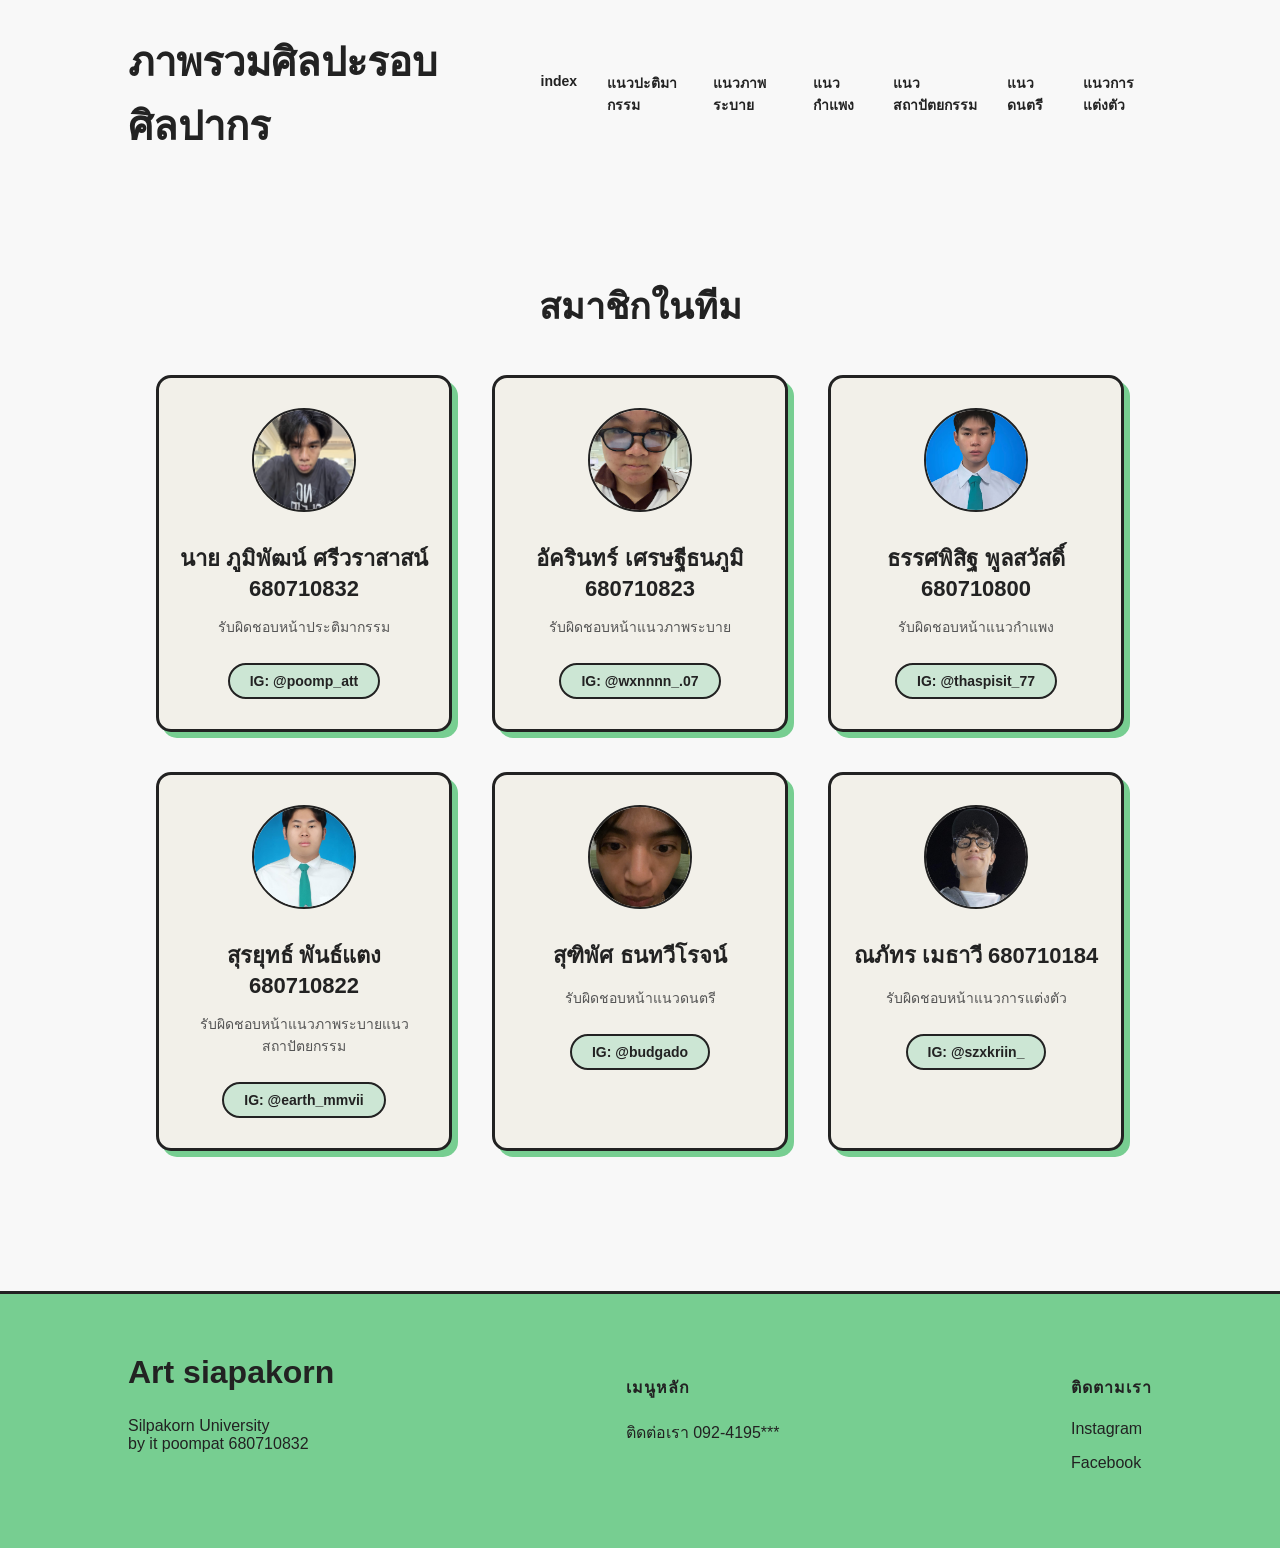
<file: index.html>
<!DOCTYPE html>
<html lang="en">
<head>
    <meta charset="UTF-8">
    <meta name="viewport" content="width=device-width, initial-scale=1.0">
    <link rel="stylesheet" href="team.css">
    <link rel="stylesheet" href="style.css">
    <title>Art silpakorn</title>
</head>
<body>
       <header>
        <div class="logo">ภาพรวมศิลปะรอบศิลปากร</div>
        <nav>
            <ul>
                <li><a href="team.html">index</a></li>
                <li><a href="index.html">แนวปะติมากรรม</a></li>
                <li><a href="win.html">แนวภาพระบาย</a></li>
                <li><a href="new.html">แนวกำแพง</a></li>
                <li><a href="earth.html">แนวสถาปัตยกรรม</a></li>
                <li><a href="Bright.html">แนวดนตรี</a></li>
                <li><a href="Screen.html">แนวการแต่งตัว</a></li>
                
            </ul>
        </nav>
    </header>
    <section class="team-section">
    <h2 class="team-title">สมาชิกในทีม</h2>
    
    <div class="team-container">
        
 

        <div class="team-card">
            <div class="card-icon">
                <img src="img/pleng.png" alt="Member 2">
            </div>
            <h3>นาย ภูมิพัฒน์ ศรีวราสาสน์ 680710832</h3>
            <p>รับผิดชอบหน้าประติมากรรม</p>
            <p></p>
            <a href="https://www.instagram.com/poomp_att?igsh=MTIzejVnd29mZGFzaQ%3D%3D&utm_source=qr" target="_blank" class="ig-btn">IG: @poomp_att</a>
        </div>
               <div class="team-card">
            <div class="card-icon">
                <img src="img/win.png" alt="Member 1">
            </div>
            <h3>อัครินทร์ เศรษฐีธนภูมิ 680710823</h3>
            <p>รับผิดชอบหน้าแนวภาพระบาย</p>

            <p></p>
            <a href="https://www.instagram.com/wxnnnn_.07?igsh=MTZxY2ZqcmhwZm43cg%3D%3D&utm_source=qr" target="_blank" class="ig-btn">IG: @wxnnnn_.07 </a>
        </div>

        <div class="team-card">
            <div class="card-icon">
                <img src="img/new.png" alt="Member 3">
            </div>
            <h3>ธรรศพิสิฐ พูลสวัสดิ์ 680710800</h3>
             <p>รับผิดชอบหน้าแนวกำแพง</p>

            <p></p>
            <a href="https://www.instagram.com/thaspisit_77?igsh=MWx6NGtma3dkbDdsYw==" target="_blank" class="ig-btn">IG: @thaspisit_77</a>
        </div>
        <div class="team-card">
            <div class="card-icon">
                <img src="img/eath.png" alt="Member 3">
            </div>
            <h3>สุรยุทธ์ พันธ์แตง 680710822</h3>
            <p>รับผิดชอบหน้าแนวภาพระบายแนวสถาปัตยกรรม</p>

            <p></p>
            <a href="https://www.instagram.com/earth_mmvii?igsh=a3plOXdwaWxyeTA3" target="_blank" class="ig-btn">IG: @earth_mmvii</a>
        </div>
        <div class="team-card">
            <div class="card-icon">
                <img src="img/Bright1.jpg" alt="Member 3">
            </div>
            <h3>สุฑิพัศ ธนทวีโรจน์</h3>
            <p>รับผิดชอบหน้าแนวดนตรี</p>

            <p></p>
            <a href="https://www.instagram.com/budgado/" target="_blank" class="ig-btn">IG: @budgado</a>
        </div>
        <div class="team-card">
            <div class="card-icon">
                <img src="img/Screempic1.jpg" alt="Member 3">
            </div>
            <h3>ณภัทร เมธาวี 680710184</h3>
            <p>รับผิดชอบหน้าแนวการแต่งตัว</p>

            <p></p>
            <a href="https://www.instagram.com/szxkriin_/" target="_blank" class="ig-btn">IG: @szxkriin_
</a>
        </div>

    </div>
</section>
 <footer class="footer">
        <div class="footer-col">
        <h2>Art siapakorn</h2> <p> Silpakorn University<br> by it poompat 680710832 </p>
    </div>

    <div class="footer-col">
        <h4>เมนูหลัก</h4>

        <p>ติดต่อเรา 092-4195***</p>
    </div>

    <div class="footer-col">
        <h4>ติดตามเรา</h4>
        <p><a href="https://www.instagram.com/poomp_att?igsh=MTIzejVnd29mZGFzaQ%3D%3D&utm_source=qr">Instagram</a></p>
        <p><a href="#https://www.facebook.com/share/1JDZpbori1/?mibextid=wwXIfr">Facebook</a></p>
        
    </div>
    </footer>
    
</body>
</html>
</file>
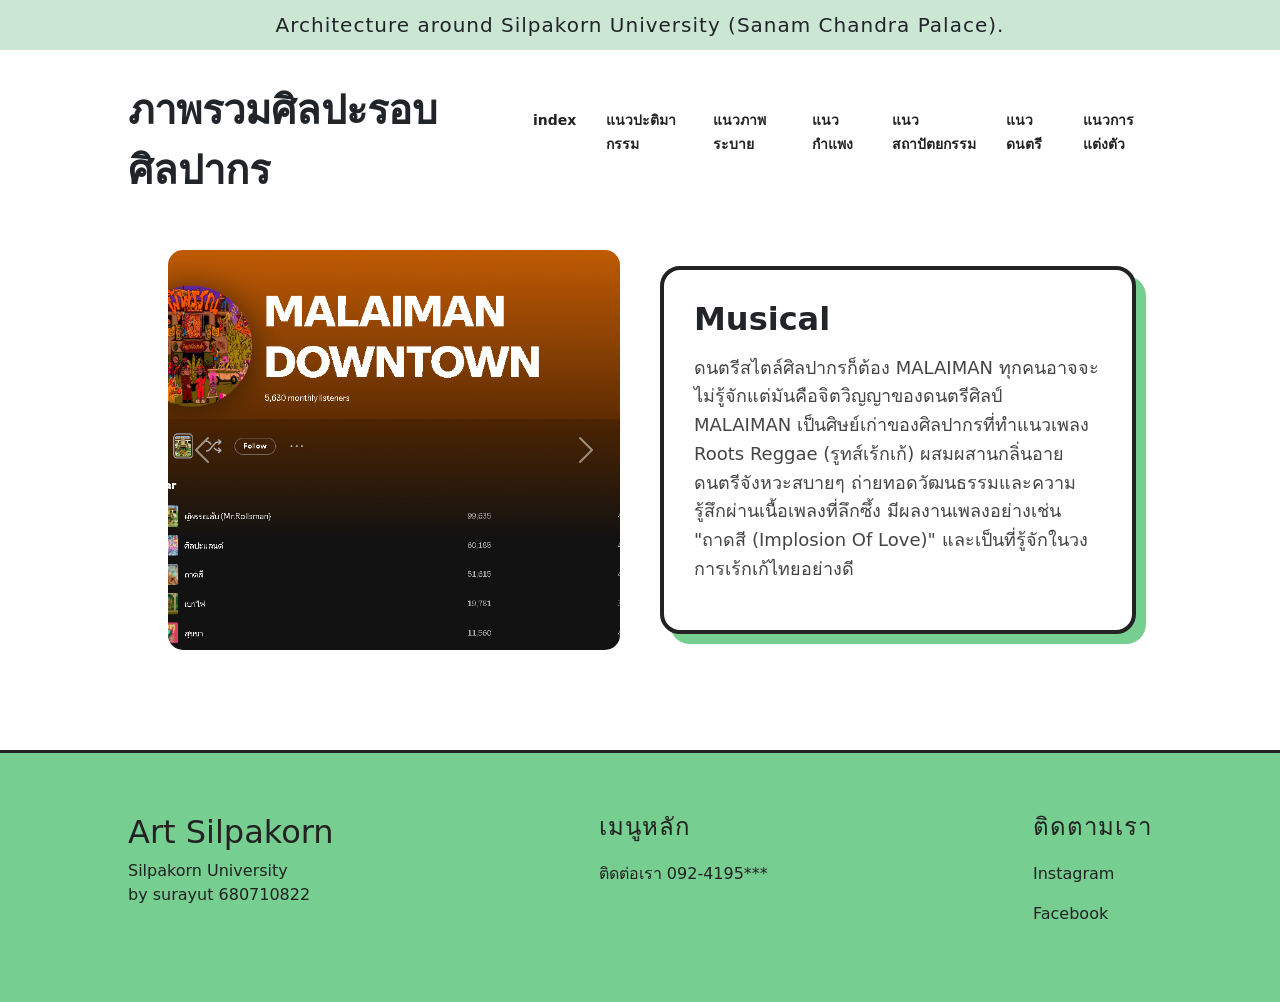
<file: Bright.html>
<!DOCTYPE html>
<html lang="th">
<head>
    <meta charset="UTF-8">
    <meta name="viewport" content="width=device-width, initial-scale=1.0">
    <title>Architecture @ Silpakorn</title>
    <link rel="stylesheet" href="earth.css">
    <link href="https://cdn.jsdelivr.net/npm/bootstrap@5.3.0/dist/css/bootstrap.min.css" rel="stylesheet">
</head>
<body>

    <div class="announcement-bar">
        Architecture around Silpakorn University (Sanam Chandra Palace).
    </div>

    <header>
        <div class="logo">ภาพรวมศิลปะรอบศิลปากร</div>
        <nav>
            <ul>
                <li><a href="team.html">index</a></li>
                <li><a href="index.html">แนวปะติมากรรม</a></li>
                <li><a href="win.html">แนวภาพระบาย</a></li>
                <li><a href="new.html">แนวกำแพง</a></li>
                <li><a href="earth.html">แนวสถาปัตยกรรม</a></li>
                <li><a href="Bright.html">แนวดนตรี</a></li>
                <li><a href="Screen.html">แนวการแต่งตัว</a></li>
            </ul>
        </nav>
    </header>

    <main class="hero">
        <div class="hero-container">
            <div class="hero-left">
                <div id="myCarousel" class="carousel slide" data-bs-ride="carousel">
                    <div class="carousel-inner">
                        <div class="carousel-item active">
                            <img src="img/MALAIMAN.png"class="d-block w-100" alt="มาลัยแมน">
                        </div>
                    </div>
                    <button class="carousel-control-prev" type="button" data-bs-target="#myCarousel" data-bs-slide="prev">
                        <span class="carousel-control-prev-icon"></span>
                    </button>
                    <button class="carousel-control-next" type="button" data-bs-target="#myCarousel" data-bs-slide="next">
                        <span class="carousel-control-next-icon"></span>
                    </button>
                </div>
            </div>

            <div class="hero-right">
                <div class="info-box">
                    <h2>Musical</h2>
                    <p>
                        ดนตรีสไตล์ศิลปากรก็ต้อง MALAIMAN ทุกคนอาจจะไม่รู้จักแต่มันคือจิตวิญญาของดนตรีศิลป์
                        MALAIMAN เป็นศิษย์เก่าของศิลปากรที่ทำแนวเพลง Roots Reggae (รูทส์เร้กเก้)
                        ผสมผสานกลิ่นอายดนตรีจังหวะสบายๆ ถ่ายทอดวัฒนธรรมและความรู้สึกผ่านเนื้อเพลงที่ลึกซึ้ง
                        มีผลงานเพลงอย่างเช่น "ถาดสี (Implosion Of Love)" และเป็นที่รู้จักในวงการเร้กเก้ไทยอย่างดี
                    </p>
                </div>
            </div>
        </div>
    </main>

    <footer class="footer">
        <div class="footer-col">
            <h2>Art Silpakorn</h2> 
            <p>Silpakorn University<br> by surayut 680710822</p>
        </div>
        <div class="footer-col">
            <h4>เมนูหลัก</h4>
            <p>ติดต่อเรา 092-4195***</p>
        </div>
        <div class="footer-col">
            <h4>ติดตามเรา</h4>
            <p><a href="https://www.instagram.com/poomp_att">Instagram</a></p>
            <p><a href="#">Facebook</a></p>
        </div>
    </footer>

    <script src="https://cdn.jsdelivr.net/npm/bootstrap@5.3.3/dist/js/bootstrap.bundle.min.js"></script>

</body>
</html>
</file>
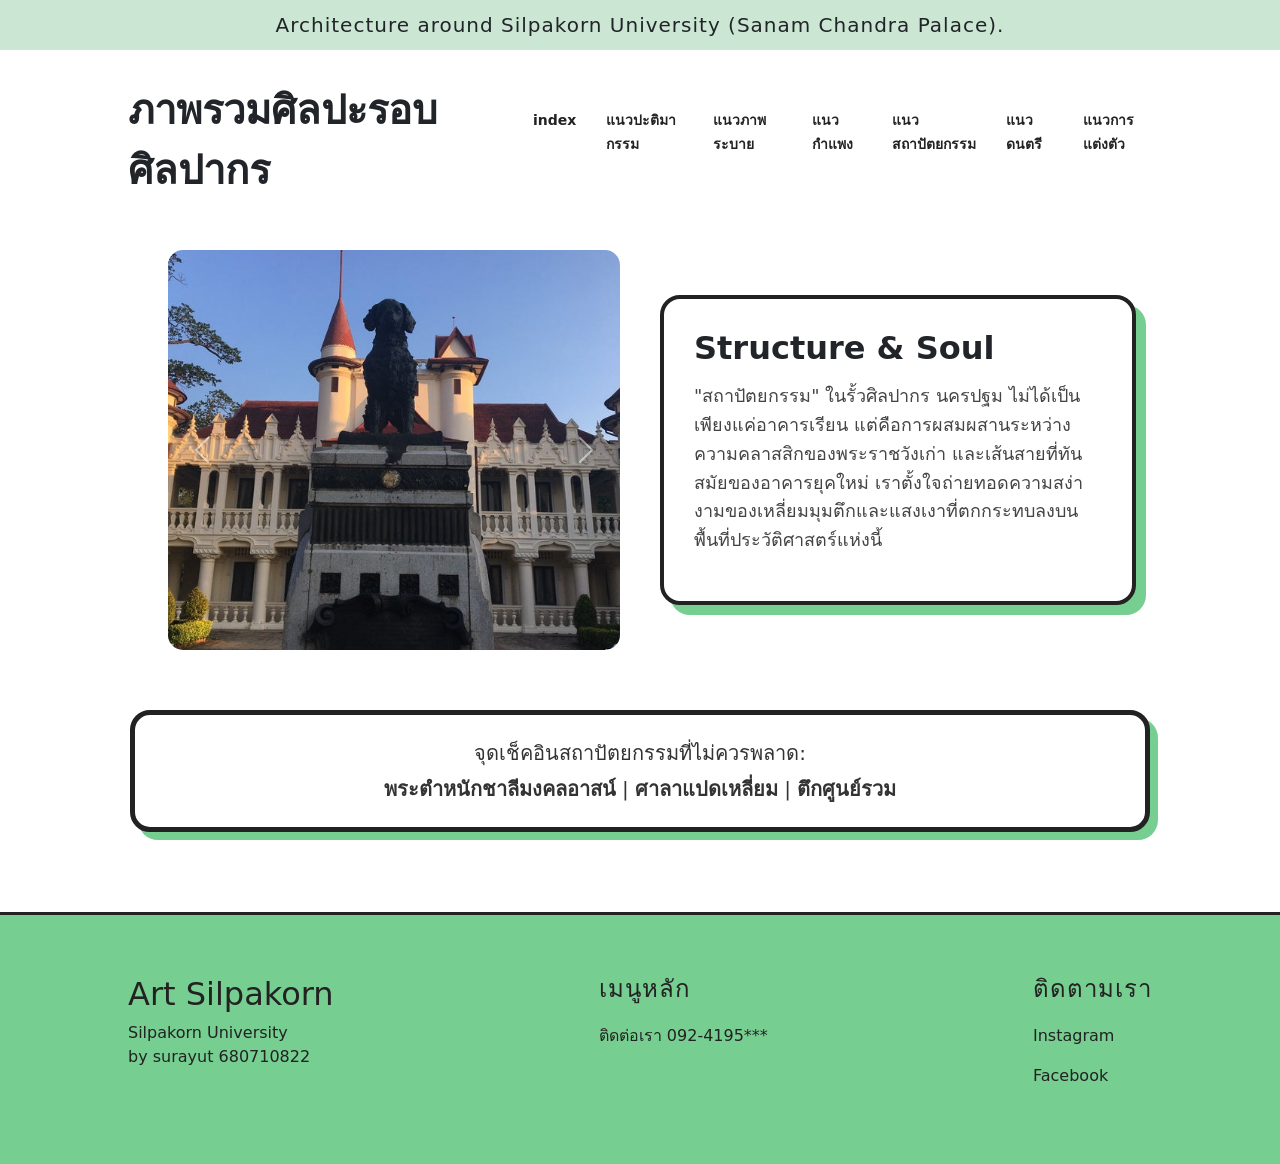
<file: earth.html>
<!DOCTYPE html>
<html lang="th">
<head>
    <meta charset="UTF-8">
    <meta name="viewport" content="width=device-width, initial-scale=1.0">
    <title>Architecture @ Silpakorn</title>
    <link rel="stylesheet" href="earth.css">
    <link href="https://cdn.jsdelivr.net/npm/bootstrap@5.3.0/dist/css/bootstrap.min.css" rel="stylesheet">
</head>
<body>

    <div class="announcement-bar">
        Architecture around Silpakorn University (Sanam Chandra Palace).
    </div>

    <header>
        <div class="logo">ภาพรวมศิลปะรอบศิลปากร</div>
        <nav>
            <ul>
                <li><a href="team.html">index</a></li>
                <li><a href="index.html">แนวปะติมากรรม</a></li>
                <li><a href="win.html">แนวภาพระบาย</a></li>
                <li><a href="new.html">แนวกำแพง</a></li>
                <li><a href="earth.html">แนวสถาปัตยกรรม</a></li>
                <li><a href="Bright.html">แนวดนตรี</a></li>
                <li><a href="Screen.html">แนวการแต่งตัว</a></li>
            </ul>
        </nav>
    </header>

    <main class="hero">
        <div class="hero-container">
            <div class="hero-left">
                <div id="myCarousel" class="carousel slide" data-bs-ride="carousel">
                    <div class="carousel-inner">
                        <div class="carousel-item active">
                            <img src="img/สถาปัตย1.png"class="d-block w-100" alt="พระตำหนักชาลีมงคลอาสน์">
                        </div>
                        <div class="carousel-item">
                            <img src="img/สถาปัตย2.png" class="d-block w-100" alt="หอประชุมทรงไทย">
                        </div>
                        <div class="carousel-item">
                            <img src="img/สถาปัตย3.png" class="d-block w-100" alt="บรรยากาศทางเดินในมอ">
                        </div>
                    </div>
                    <button class="carousel-control-prev" type="button" data-bs-target="#myCarousel" data-bs-slide="prev">
                        <span class="carousel-control-prev-icon"></span>
                    </button>
                    <button class="carousel-control-next" type="button" data-bs-target="#myCarousel" data-bs-slide="next">
                        <span class="carousel-control-next-icon"></span>
                    </button>
                </div>
            </div>

            <div class="hero-right">
                <div class="info-box">
                    <h2>Structure & Soul</h2>
                    <p>
                        "สถาปัตยกรรม" ในรั้วศิลปากร นครปฐม ไม่ได้เป็นเพียงแค่อาคารเรียน 
                        แต่คือการผสมผสานระหว่างความคลาสสิกของพระราชวังเก่า 
                        และเส้นสายที่ทันสมัยของอาคารยุคใหม่ 
                        เราตั้งใจถ่ายทอดความสง่างามของเหลี่ยมมุมตึกและแสงเงาที่ตกกระทบลงบนพื้นที่ประวัติศาสตร์แห่งนี้
                    </p>
                </div>
            </div>
        </div>
    </main>

    <section class="content">
        <div class="art-description" style="font-size: 20px; text-align: center;">
            จุดเช็คอินสถาปัตยกรรมที่ไม่ควรพลาด: <br>
            <b>พระตำหนักชาลีมงคลอาสน์</b> | <b>ศาลาแปดเหลี่ยม</b> | <b>ตึกศูนย์รวม</b>
        </div>
    </section>

    <footer class="footer">
        <div class="footer-col">
            <h2>Art Silpakorn</h2> 
            <p>Silpakorn University<br> by surayut 680710822</p>
        </div>
        <div class="footer-col">
            <h4>เมนูหลัก</h4>
            <p>ติดต่อเรา 092-4195***</p>
        </div>
        <div class="footer-col">
            <h4>ติดตามเรา</h4>
            <p><a href="https://www.instagram.com/poomp_att">Instagram</a></p>
            <p><a href="#">Facebook</a></p>
        </div>
    </footer>

    <script src="https://cdn.jsdelivr.net/npm/bootstrap@5.3.3/dist/js/bootstrap.bundle.min.js"></script>

</body>
</html>
</file>
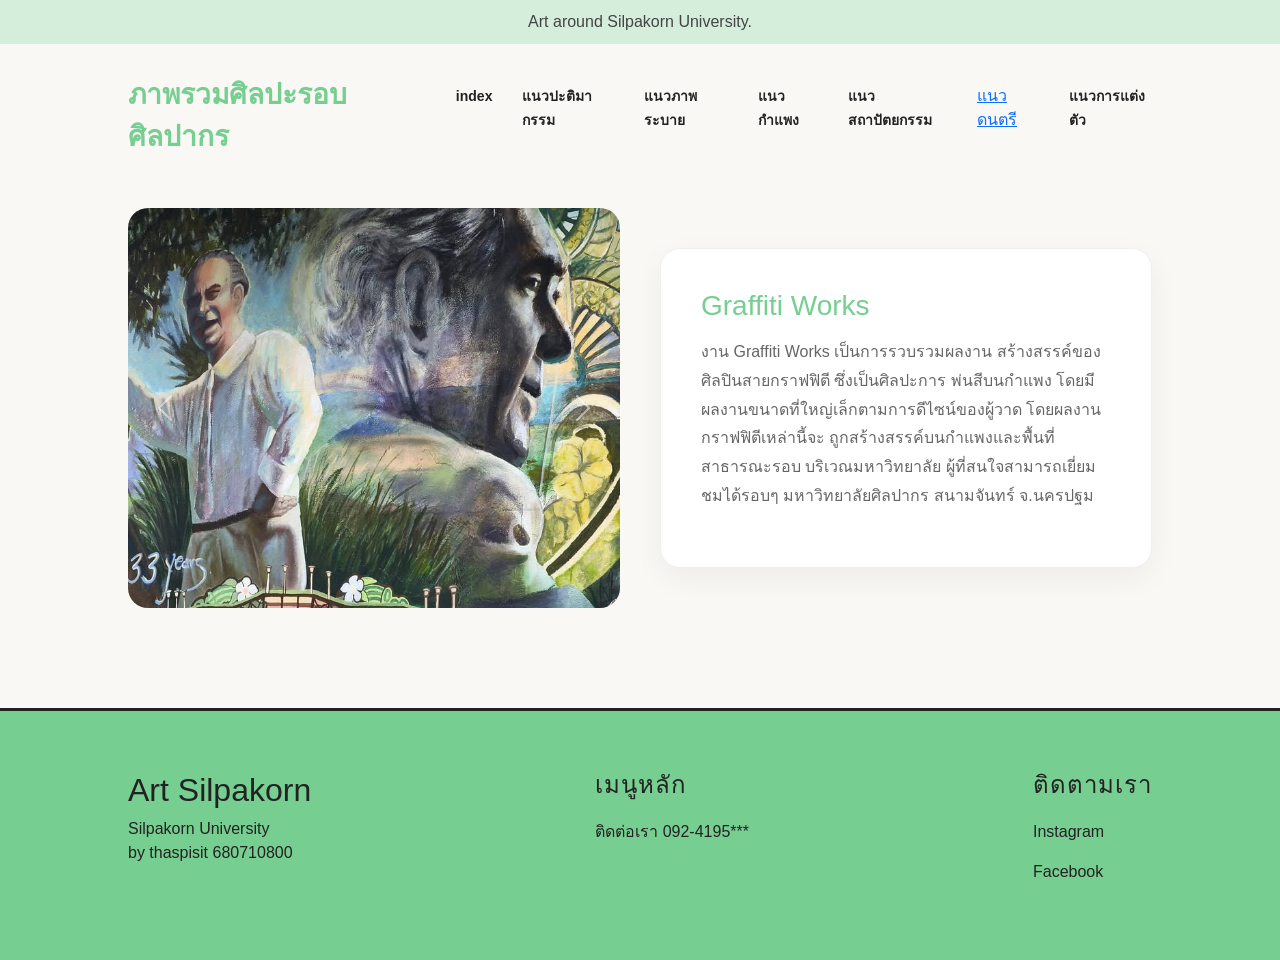
<file: new.html>
<!DOCTYPE html>
<html lang="th">
<head>
    <meta charset="UTF-8">
    <meta name="viewport" content="width=device-width, initial-scale=1.0">
    <title>Art silpakorn</title>
    
    <link href="https://cdn.jsdelivr.net/npm/bootstrap@5.3.0/dist/css/bootstrap.min.css" rel="stylesheet">
    <link rel="stylesheet" href="skibidi.css">
</head>
<body>

    <div class="announcement-bar">
        Art around Silpakorn University.
    </div>

   <header>
        <div class="logo">ภาพรวมศิลปะรอบศิลปากร</div>
        <nav>
            <ul>
                <li><a href="team.html">index</a></li>
                <li><a href="index.html">แนวปะติมากรรม</a></li>
                <li><a href="win.html">แนวภาพระบาย</a></li>
                <li><a href="new.html">แนวกำแพง</a></li>
                <li><a href="earth.html">แนวสถาปัตยกรรม</a></li>
                <a href="Bright.html">แนวดนตรี</a></li>
                <li><a href="Screen.html">แนวการแต่งตัว</a></li>
            </ul>
        </nav>
    </header>

    <main class="hero">
        <div class="hero-container">
            
            <div class="hero-left">
                <div id="myCarousel" class="carousel slide" data-bs-ride="carousel">
                    <div class="carousel-inner">
                        <div class="carousel-item active">
                            <img src="img/wall.png" class="d-block w-100" alt="Slide 1">
                        </div>
                        <div class="carousel-item">
                            <img src="img/wall2.png" class="d-block w-100" alt="Slide 2">
                        </div>
                        <div class="carousel-item">
                            <img src="img/wall3.png" class="d-block w-100" alt="Slide 3">
                        </div>
                    </div>
                    <button class="carousel-control-prev" type="button" data-bs-target="#myCarousel" data-bs-slide="prev">
                        <span class="carousel-control-prev-icon"></span>
                    </button>
                    <button class="carousel-control-next" type="button" data-bs-target="#myCarousel" data-bs-slide="next">
                        <span class="carousel-control-next-icon"></span>
                    </button>
                </div>
            </div>

            <div class="hero-right">
                <div class="info-box">
                    <h2>Graffiti Works</h2>
                    <p>
                        งาน Graffiti Works เป็นการรวบรวมผลงาน

สร้างสรรค์ของศิลปินสายกราฟฟิตี ซึ่งเป็นศิลปะการ พ่นสีบนกำแพง 
โดยมีผลงานขนาดที่ใหญ่เล็กตามการดีไซน์ของผู้วาด โดยผลงานกราฟฟิตีเหล่านี้จะ 
ถูกสร้างสรรค์บนกำแพงและพื้นที่สาธารณะรอบ บริเวณมหาวิทยาลัย ผู้ที่สนใจสามารถเยี่ยมชมได้รอบๆ
 มหาวิทยาลัยศิลปากร สนามจันทร์ จ.นครปฐม
                    </p>
                </div>
            </div>

        </div>
    </main>

    <footer class="footer">
        <div class="footer-col">
            <h2>Art Silpakorn</h2> 
            <p>Silpakorn University<br> by thaspisit 680710800</p>
        </div>
        <div class="footer-col">
            <h4>เมนูหลัก</h4>
            <p>ติดต่อเรา 092-4195***</p>
        </div>
        <div class="footer-col">
            <h4>ติดตามเรา</h4>
            <p><a href="#">Instagram</a></p>
            <p><a href="#">Facebook</a></p>
        </div>
    </footer>

    <script src="https://cdn.jsdelivr.net/npm/bootstrap@5.3.3/dist/js/bootstrap.bundle.min.js"></script>
</body>
</html>
</file>
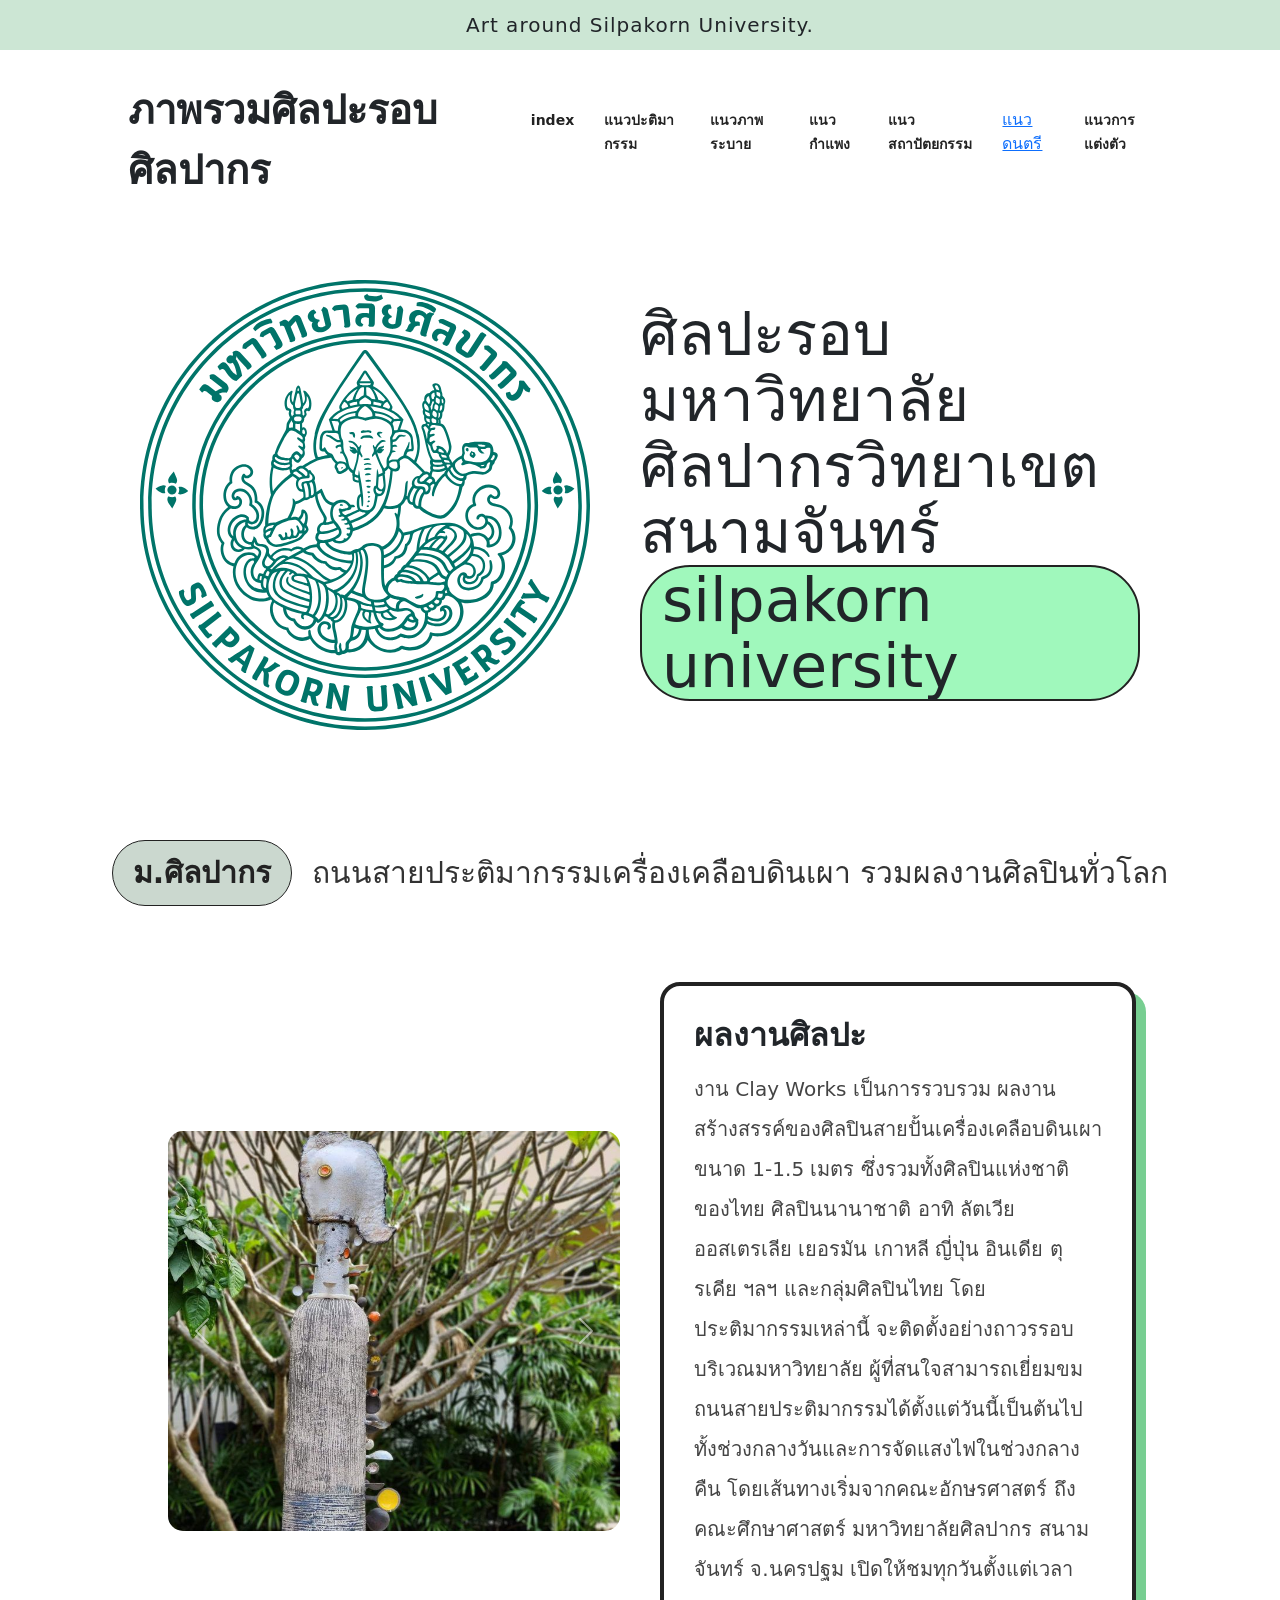
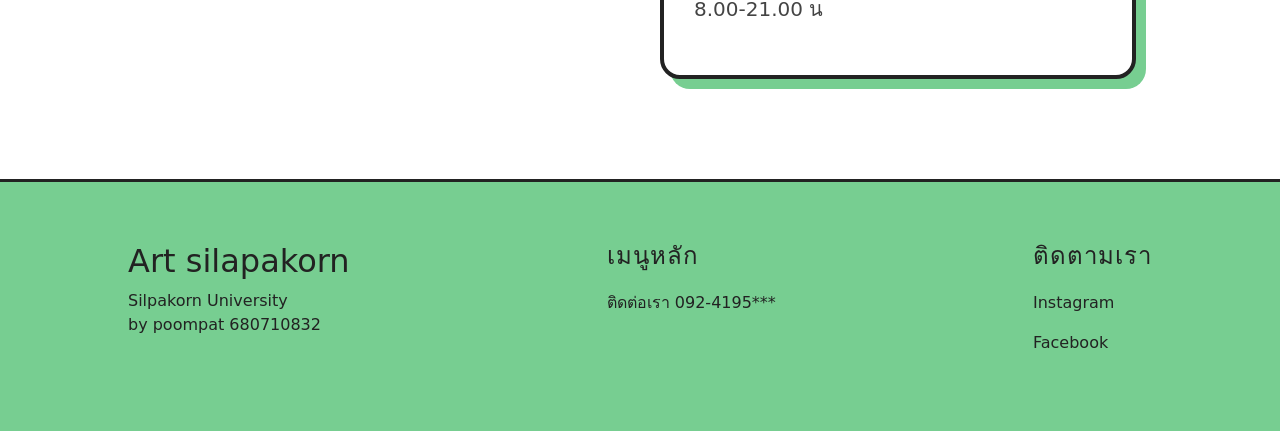
<file: pleng.html>
<!DOCTYPE html>
<html lang="en">
<head>
    <meta charset="UTF-8">
    <meta name="viewport" content="width=device-width, initial-scale=1.0">
    <link rel="stylesheet" href="style.css">
    <link href="https://fonts.googleapis.com/css2?family=Bricolage+Grotesque:wght@600;800&display=swap" rel="stylesheet">
     <link href="https://cdn.jsdelivr.net/npm/bootstrap@5.3.3/dist/css/bootstrap.min.css" rel="stylesheet">
    <title>Art silpakorn</title>
</head>
<body>
    <div class="announcement-bar ">
        Art around Silpakorn University.

    </div>
    <header>
        <div class="logo">ภาพรวมศิลปะรอบศิลปากร</div>
        <nav>
            <ul>
                <li><a href="team.html">index</a></li>
                <li><a href="index.html">แนวปะติมากรรม</a></li>
                <li><a href="win.html">แนวภาพระบาย</a></li>
                <li><a href="new.html">แนวกำแพง</a></li>
                <li><a href="earth.html">แนวสถาปัตยกรรม</a></li>
                <a href="Bright.html">แนวดนตรี</a></li>
                <li><a href="Screen.html">แนวการแต่งตัว</a></li>
            </ul>
        </nav>
    </header>
    <main class="hero">
        <div class="hero-image">
            <img src="img/Logo_of_Silpakorn_University.svg" alt="The Doughmobile">
            <div class="badge-visit"></div>
        </div>
        
        <div class="hero-text">
            <h1>ศิลปะรอบมหาวิทยาลัยศิลปากรวิทยาเขตสนามจันทร์ <span class="pill-text">silpakorn university</span></h1>
            <div class="badge-fresh"></div>
        </div>
    </main>
    <div class="highlight-container">
        <p class="art-description">
            <span class="pill-bg">ม.ศิลปากร</span> 
            ถนนสายประติมากรรมเครื่องเคลือบดินเผา รวมผลงานศิลปินทั่วโลก
        </p>
    </div>
 <main class="skibidi">
    <div class="hero-container">
        <div class="hero-left">
            <div id="myCarousel" class="carousel slide" data-bs-ride="carousel">
                <div class="carousel-inner">
                    <div class="carousel-item active">
                        <img src="img/ประติมากรรม (1).jpg" class="d-block w-100" alt="Slide 1">
                    </div>
                    <div class="carousel-item">
                        <img src="img/ประติมากรรม (2).jpg" class="d-block w-100" alt="Slide 2">
                    </div>
                    <div class="carousel-item">
                        <img src="img/ประติมากรรม (3).jpg" class="d-block w-100" alt="Slide 2">
                    </div>
                    <div class="carousel-item">
                        <img src="img/ประติมากรรม (4).jpg" class="d-block w-100" alt="Slide 2">
                    </div>
                </div>
                <button class="carousel-control-prev" type="button" data-bs-target="#myCarousel" data-bs-slide="prev">
                    <span class="carousel-control-prev-icon"></span>
                </button>
                <button class="carousel-control-next" type="button" data-bs-target="#myCarousel" data-bs-slide="next">
                    <span class="carousel-control-next-icon"></span>
                </button>
            </div>
        </div>

        <div class="hero-right">
            <div class="info-box">
                <h2>ผลงานศิลปะ</h2>
                <p style="font-size: 20px; line-height: 2;">งาน Clay Works เป็นการรวบรวม ผลงานสร้างสรรค์ของศิลปินสายปั้นเครื่องเคลือบดินเผาขนาด 1-1.5 เมตร 
                    ซึ่งรวมทั้งศิลปินแห่งชาติของไทย ศิลปินนานาชาติ อาทิ ลัตเวีย ออสเตรเลีย เยอรมัน เกาหลี ญี่ปุ่น อินเดีย ตุรเคีย ฯลฯ และกลุ่มศิลปินไทย 
                    โดยประติมากรรมเหล่านี้ จะติดตั้งอย่างถาวรรอบบริเวณมหาวิทยาลัย
                    ผู้ที่สนใจสามารถเยี่ยมขมถนนสายประติมากรรมได้ตั้งแต่วันนี้เป็นต้นไปทั้งช่วงกลางวันและการจัดแสงไฟในช่วงกลางคืน  โดยเส้นทางเริ่มจากคณะอักษรศาสตร์ ถึงคณะศึกษาศาสตร์  มหาวิทยาลัยศิลปากร สนามจันทร์ จ.นครปฐม เปิดให้ชมทุกวันตั้งแต่เวลา 8.00-21.00 น
                </p>
            </div>
        </div>
    </div>
</main>

    <script src="https://cdn.jsdelivr.net/npm/bootstrap@5.3.3/dist/js/bootstrap.bundle.min.js"></script>
    <footer class="footer">
        <div class="footer-col">
        <h2>Art silapakorn</h2> <p> Silpakorn University<br> by poompat 680710832 </p>
    </div>

    <div class="footer-col">
        <h4>เมนูหลัก</h4>

        <p>ติดต่อเรา 092-4195***</p>
    </div>

    <div class="footer-col">
        <h4>ติดตามเรา</h4>
        <p><a href="https://www.instagram.com/poomp_att?igsh=MTIzejVnd29mZGFzaQ%3D%3D&utm_source=qr">Instagram</a></p>
        <p><a href="#https://www.facebook.com/share/1JDZpbori1/?mibextid=wwXIfr">Facebook</a></p>
        
    </div>
    </footer>
 


   

    
    
    
    
</body>
</html>
</file>
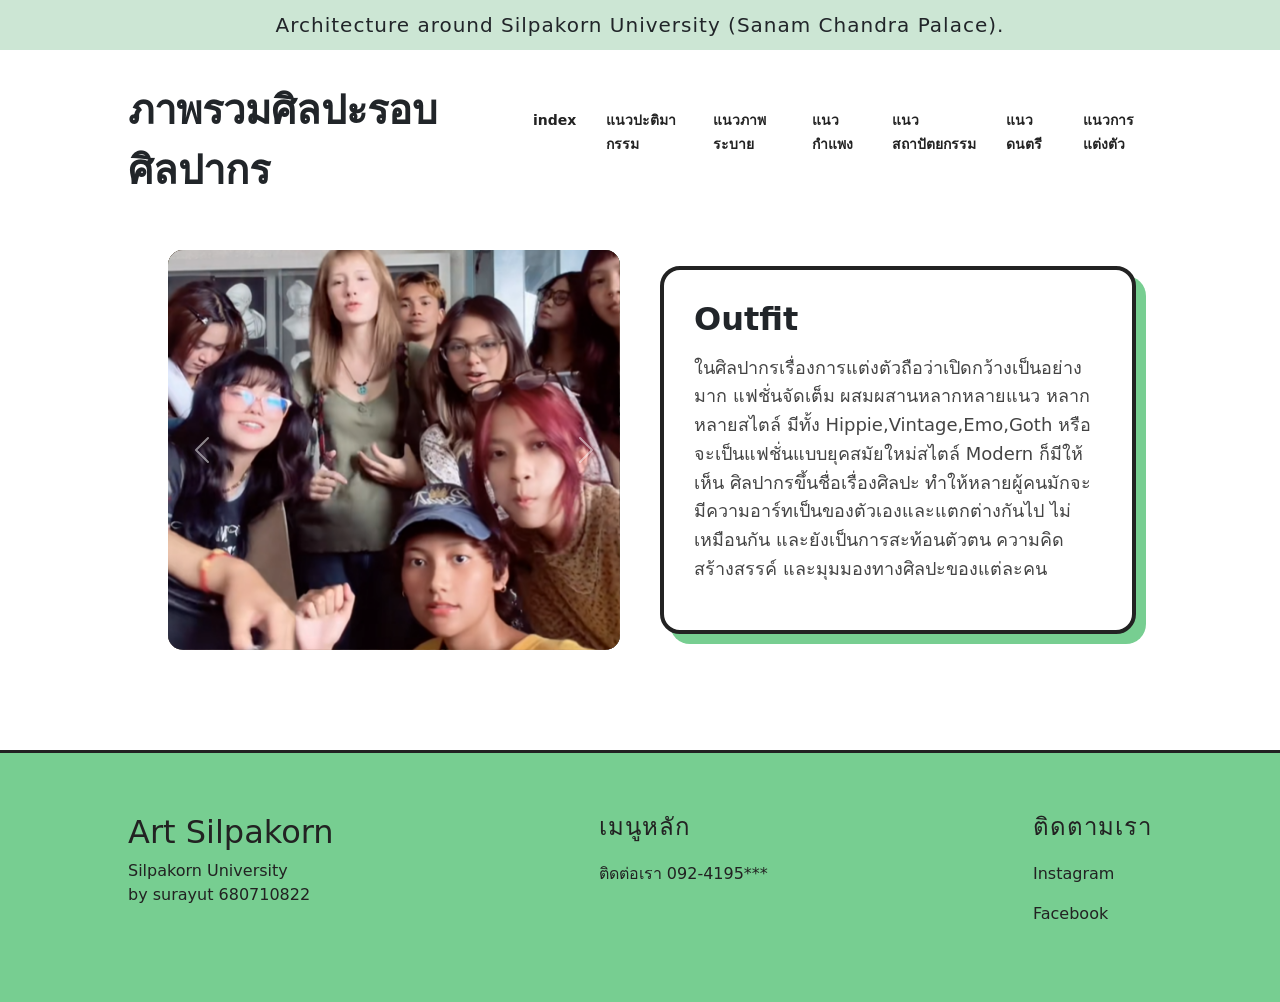
<file: Screen.html>
<!DOCTYPE html>
<html lang="th">
<head>
    <meta charset="UTF-8">
    <meta name="viewport" content="width=device-width, initial-scale=1.0">
    <title>Architecture @ Silpakorn</title>
    <link rel="stylesheet" href="earth.css">
    <link href="https://cdn.jsdelivr.net/npm/bootstrap@5.3.0/dist/css/bootstrap.min.css" rel="stylesheet">
</head>
<body>

    <div class="announcement-bar">
        Architecture around Silpakorn University (Sanam Chandra Palace).
    </div>

    <header>
        <div class="logo">ภาพรวมศิลปะรอบศิลปากร</div>
        <nav>
            <ul>
                <li><a href="team.html">index</a></li>
                <li><a href="index.html">แนวปะติมากรรม</a></li>
                <li><a href="win.html">แนวภาพระบาย</a></li>
                <li><a href="new.html">แนวกำแพง</a></li>
                <li><a href="earth.html">แนวสถาปัตยกรรม</a></li>
                <li><a href="Bright.html">แนวดนตรี</a></li>
                <li><a href="Screen.html">แนวการแต่งตัว</a></li>
            </ul>
        </nav>
    </header>

    <main class="hero">
        <div class="hero-container">
            <div class="hero-left">
                <div id="myCarousel" class="carousel slide" data-bs-ride="carousel">
                    <div class="carousel-inner">
                        <div class="carousel-item active">
                            <img src="img/Screen1.png"class="d-block w-100" alt="Normal Fit1">
                        </div>
                        <div class="carousel-item active">
                            <img src="img/Screen2.png"class="d-block w-100" alt="Normal Fit2">
                        </div>
                        <div class="carousel-item active">
                            <img src="img/Screen3.png"class="d-block w-100" alt="Normal Fit3">
                        </div>
                        <div class="carousel-item active">
                            <img src="img/Screen4.png"class="d-block w-100" alt="Normal Fit4">
                        </div>
                    </div>
                    <button class="carousel-control-prev" type="button" data-bs-target="#myCarousel" data-bs-slide="prev">
                        <span class="carousel-control-prev-icon"></span>
                    </button>
                    <button class="carousel-control-next" type="button" data-bs-target="#myCarousel" data-bs-slide="next">
                        <span class="carousel-control-next-icon"></span>
                    </button>
                </div>
            </div>

            <div class="hero-right">
                <div class="info-box">
                    <h2>Outfit</h2>
                    <p>
                        ในศิลปากรเรื่องการแต่งตัวถือว่าเปิดกว้างเป็นอย่างมาก แฟชั่นจัดเต็ม ผสมผสานหลากหลายแนว
                        หลากหลายสไตล์ มีทั้ง Hippie,Vintage,Emo,Goth หรือจะเป็นแฟชั่นแบบยุคสมัยใหม่สไตล์ Modern
                        ก็มีให้เห็น ศิลปากรขึ้นชื่อเรื่องศิลปะ ทำให้หลายผู้คนมักจะมีความอาร์ทเป็นของตัวเองและแตกต่างกันไป
                        ไม่เหมือนกัน และยังเป็นการสะท้อนตัวตน ความคิดสร้างสรรค์ และมุมมองทางศิลปะของแต่ละคน
                    </p>
                </div>
            </div>
        </div>
    </main>

    <footer class="footer">
        <div class="footer-col">
            <h2>Art Silpakorn</h2> 
            <p>Silpakorn University<br> by surayut 680710822</p>
        </div>
        <div class="footer-col">
            <h4>เมนูหลัก</h4>
            <p>ติดต่อเรา 092-4195***</p>
        </div>
        <div class="footer-col">
            <h4>ติดตามเรา</h4>
            <p><a href="https://www.instagram.com/poomp_att">Instagram</a></p>
            <p><a href="#">Facebook</a></p>
        </div>
    </footer>

    <script src="https://cdn.jsdelivr.net/npm/bootstrap@5.3.3/dist/js/bootstrap.bundle.min.js"></script>

</body>
</html>
</file>
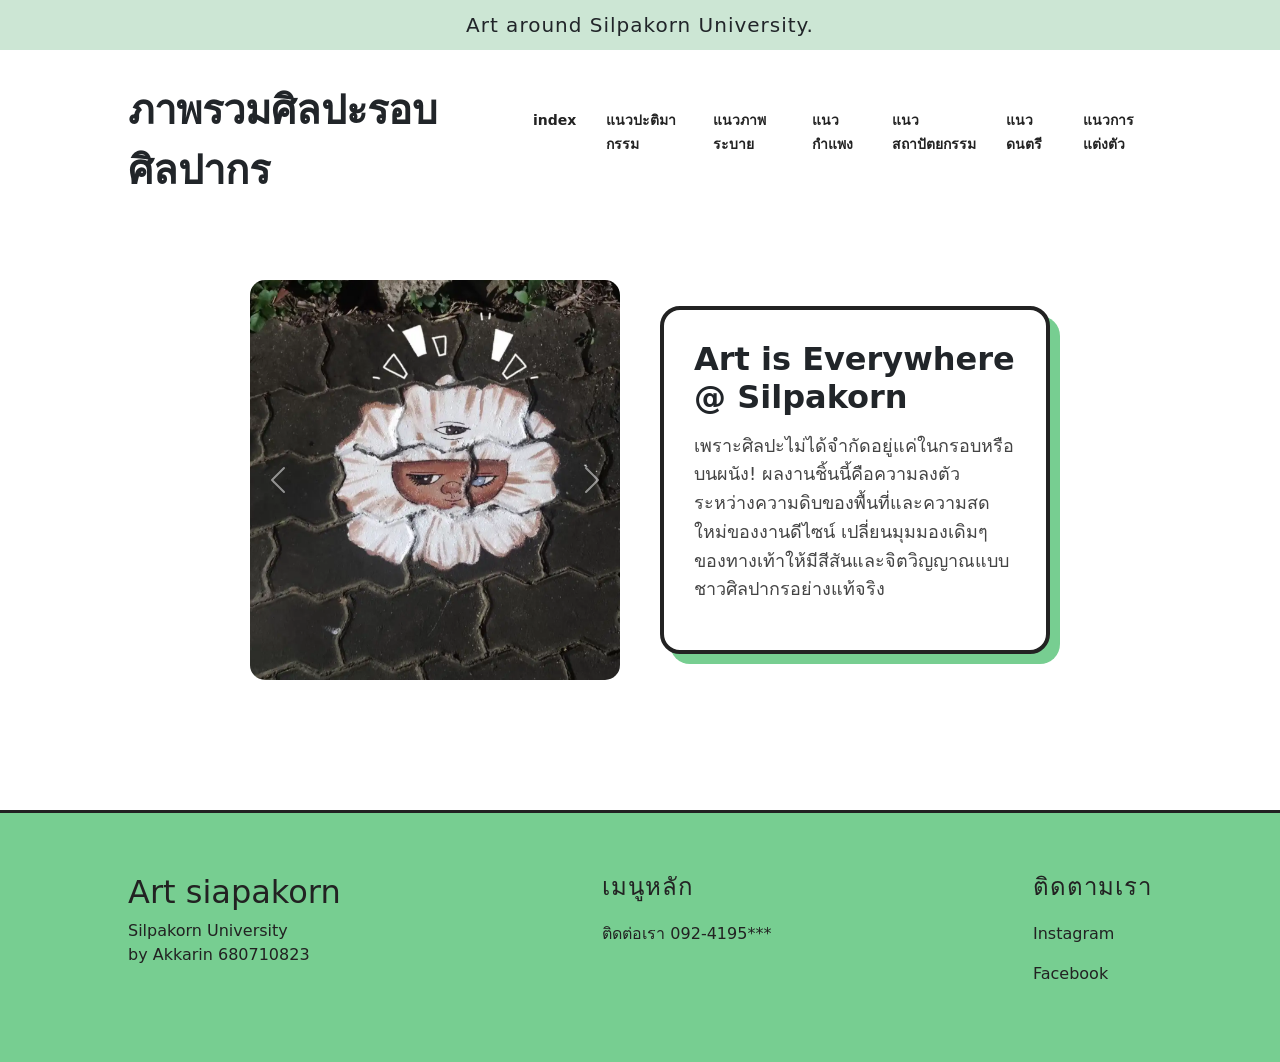
<file: win.html>
<!DOCTYPE html>
<html lang="en">
<head>
    <meta charset="UTF-8">
    <meta name="viewport" content="width=device-width, initial-scale=1.0">
    <title>Art silpakorn</title>
    <link rel="stylesheet" href="art.css">
        <link rel="stylesheet" href="style.css">

    
</head>
<div class="announcement-bar ">
        Art around Silpakorn University.

    </div>
   <header>
        <div class="logo">ภาพรวมศิลปะรอบศิลปากร</div>
        <nav>
            <ul>
                <li><a href="team.html">index</a></li>
                <li><a href="index.html">แนวปะติมากรรม</a></li>
                <li><a href="win.html">แนวภาพระบาย</a></li>
                <li><a href="new.html">แนวกำแพง</a></li>
                <li><a href="earth.html">แนวสถาปัตยกรรม</a></li>
                <li><a href="Bright.html">แนวดนตรี</a></li>
                <li><a href="Screen.html">แนวการแต่งตัว</a></li>
            </ul>
        </nav>
    </header>
<main class="hero">
    <div class="hero-container">
        <div class="hero-left">
            <div id="myCarousel" class="carousel slide" data-bs-ride="carousel">
                <div class="carousel-inner">
                    <div class="carousel-item active">
                        <img src="img/street (1).png" class="d-block w-100" alt="Slide 1">
                    </div>
                    <div class="carousel-item">
                        <img src="img/street (2).png" class="d-block w-100" alt="Slide 2">
                    </div>
                    <div class="carousel-item">
                        <img src="img/street (3).png" class="d-block w-100" alt="Slide 2">
                    </div>
                    <div class="carousel-item">
                        <img src="img/street (4).png" class="d-block w-100" alt="Slide 2">
                    </div>
                    <div class="carousel-item">
                        <img src="img/street (5).png" class="d-block w-100" alt="Slide 2">
                    </div>
                </div>
                <button class="carousel-control-prev" type="button" data-bs-target="#myCarousel" data-bs-slide="prev">
                    <span class="carousel-control-prev-icon"></span>
                </button>
                <button class="carousel-control-next" type="button" data-bs-target="#myCarousel" data-bs-slide="next">
                    <span class="carousel-control-next-icon"></span>
                </button>
            </div>
        </div>

        <div class="hero-right">
            <div class="info-box">
                <h2>Art is Everywhere @ Silpakorn</h2>
                <p>
เพราะศิลปะไม่ได้จำกัดอยู่แค่ในกรอบหรือบนผนัง!
 ผลงานชิ้นนี้คือความลงตัวระหว่างความดิบของพื้นที่และความสดใหม่ของงานดีไซน์ เปลี่ยนมุมมองเดิมๆ
  ของทางเท้าให้มีสีสันและจิตวิญญาณแบบชาวศิลปากรอย่างแท้จริง</p>
            </div>
        </div>
    </div>
</main>

<footer class="footer">
    <div class="footer-col">
        <h2>Art siapakorn</h2> <p> Silpakorn University<br> by Akkarin 680710823 </p>
    </div>

    <div class="footer-col">
        <h4>เมนูหลัก</h4>
        <p>ติดต่อเรา 092-4195***</p>
    </div>
    <div class="footer-col">
        <h4>ติดตามเรา</h4>
        <p><a href="https://www.instagram.com/poomp_att?igsh=MTIzejVnd29mZGFzaQ%3D%3D&utm_source=qr">Instagram</a></p>
        <p><a href="#https://www.facebook.com/share/1JDZpbori1/?mibextid=wwXIfr">Facebook</a></p>

    </div>
</footer>

    <script src="https://cdn.jsdelivr.net/npm/bootstrap@5.3.3/dist/js/bootstrap.bundle.min.js"></script>
    <link href="https://cdn.jsdelivr.net/npm/bootstrap@5.3.0/dist/css/bootstrap.min.css" rel="stylesheet">

</body>

    

</html>
</file>
<file: team.css>
.team-section {
    padding: 60px 10%;
    text-align: center;
}

.team-title {
    font-size: 36px;
    margin-bottom: 40px;
    font-weight: 800;
}


.team-container {
    display: flex;
    justify-content: center;
    gap: 40px;           
    flex-wrap: wrap;      
}


.team-card {
    background-color: #f2f0e9; 
    border: 3px solid #222;
    border-radius: 15px;
    padding: 30px 20px;
    width: 250px;        
    box-shadow: 6px 6px 0px #77ce91; 
    transition: transform 0.3s ease;
}


.team-card:hover {
    transform: translateY(-10px);  /* ทำให้ชี้แล้วขยับ*/
}


.card-icon img {
    width: 100px;
    height: 100px;
    border-radius: 50%; 
    border: 2px solid #222;
    object-fit: cover;
    margin-bottom: 15px;
}

.team-card h3 {
    margin: 10px 0 5px 0;
    font-size: 22px;
}

.team-card p {
    font-size: 14px;
    color: #555;
    margin-bottom: 25px;
}


.ig-btn {
    display: inline-block;
    background-color: #cce6d4;
    color: #222;
    text-decoration: none;
    padding: 8px 20px;
    border: 2px solid #222;
    border-radius: 50px;  
    font-size: 14px;
    font-weight: 600;
}

.ig-btn:hover {
    background-color: #a0f8bc; 
}
</file>
<file: style.css>
body {
    margin: 0;
    padding: 0;
    font-family: 'Bricolage Grotesque', sans-serif;
    background-color: #f8f8f8; 
    color: #222;
}


.announcement-bar {
    background-color: #cce6d4;
    text-align: center;
    padding: 10px;
    font-size: 20px;
    letter-spacing: 1px;
}
header {
    display: flex;
    justify-content: space-between;
    align-items: center;
    padding: 30px 10%;
}
.logo{
    font-size: 40px;
    font-weight: 600;

}
nav ul {
    list-style: none;
    display: flex;
    gap: 30px;
}

nav ul li a {
    text-decoration: none;
    color: #222;
    font-size: 14px;
    font-weight: 600;
}
nav ul li a {
    text-decoration: none;
    color: #222;
    font-size: 14px;
    font-weight: 600;
}
.hero {
    display: flex;
    align-items: center;
    justify-content: center;
    padding: 50px 10%;
    gap: 50px;
}

.hero-text h1 {
    font-size: 60px;
    line-height: 1.1;
    max-width: 500px;
}


.pill-text {
    border: 2px solid #222;
    padding: 0 20px;
    border-radius: 50px;
    background-color: #a0f8bc; 
    display: inline-block;
}

.hero-image img {
    width: 450px;
}
.content{
max-width: 1020px;            
    margin: 40px auto;           
    padding: 20px;               
    background-color: #ffffff;   
    border: 5px solid #222;       
    
  
    box-shadow: 8px 8px 0px #77ce91;

}
.highlight-container {
    text-align: center;
    padding: 40px 20px;
    margin-top: 20px;
}

.art-description {
    font-size: 30px;
    color: #333;
    line-height: 1.8;
}

.pill-bg {
    background-color: #cbd8cf;
    color: #222;
    padding: 5px 20px;
    border-radius: 50px;
    border: 1.5px solid #222;  
    display: inline-block;
    margin-right: 10px;
    font-weight: 800;
    font-size: 30px;
}
.css-slider{
    display: flex;
    overflow-x: auto; 
    scroll-snap-type: x mandatory ;
    width: 350px;
    height: 500px;
    margin: 40px auto;
    gap: 20px;


}
footer{
    background-color: #77ce91;  
        display: flex;              
        justify-content: space-between; 
        padding: 60px 10%;          
        color: #222;                
        margin-top: 80px;            
        border-top: 3px solid #222;
}
.footer-col h2 {
    margin-top: 0;
    font-size: 2rem;
}

.footer-col h4 {
    margin-bottom: 20px;
    font-size: px;
   
    letter-spacing: 1px;         
}


.footer-col a {
    color: #222;
    text-decoration: none; 
}

.footer-col a:hover {
    text-decoration: underline;
    font-weight: bold;
}
.skibidi {
    display: block;     
    text-align: left;   
    padding: 20px;       
}

.carousel-item img {
    height: 400px;       
    object-fit: cover;  
    border-radius: 15px; 
}

#myCarousel {
    margin-left: 5%;    
    max-width: 600px;  
}

.hero-container {
    display: flex;
    align-items: center; 
    gap: 40px;          
    padding: 0 10%;  
}    

.hero-left {
    flex: 1;            
    max-width: 600px;   
}

.hero-right {
    flex: 1;             
}


.info-box {
    background-color: #ffffff;
    padding: 30px;
    border: 4px solid #222;  
    border-radius: 20px;
    box-shadow: 10px 10px 0px #77ce91; 
}

.info-box h2 {
    font-size: 32px;
    margin-bottom: 15px;
    font-weight: 800;
}

.info-box p {
    font-size: 18px;
    line-height: 1.6;
    color: #444;
}
</file>
<file: earth.css>
body {
    margin: 0;
    padding: 0;
    font-family: 'Bricolage Grotesque', sans-serif;
    background-color: #f8f8f8; 
    color: #222;
}


.announcement-bar {
    background-color: #cce6d4;
    text-align: center;
    padding: 10px;
    font-size: 20px;
    letter-spacing: 1px;
}
header {
    display: flex;
    justify-content: space-between;
    align-items: center;
    padding: 30px 10%;
}
.logo{
    font-size: 40px;
    font-weight: 600;

}
nav ul {
    list-style: none;
    display: flex;
    gap: 30px;
}

nav ul li a {
    text-decoration: none;
    color: #222;
    font-size: 14px;
    font-weight: 600;
}
nav ul li a {
    text-decoration: none;
    color: #222;
    font-size: 14px;
    font-weight: 600;
}


.hero {
    display: block;      
    text-align: left;   
    padding: 20px;      
}

.carousel-item img {
    height: 400px;      
    object-fit: cover;   
    border-radius: 15px;
}

#myCarousel {
    margin-left: 5%;    
    max-width: 600px;   
}
.hero-container {
    display: flex;
    align-items: center; 
    gap: 40px;           
    padding: 0 10%;     
}

.hero-left {
    flex: 1;             
    max-width: 600px; 
}   

.hero-right {
    flex: 1;             
}

.info-box {
    background-color: #ffffff;
    padding: 30px;
    border: 4px solid #222;   
    border-radius: 20px;
    box-shadow: 10px 10px 0px #77ce91; 
}

.info-box h2 {
    font-size: 32px;
    margin-bottom: 15px;
    font-weight: 800;
}

.info-box p {
    font-size: 18px;
    line-height: 1.6;
    color: #444;
}


.hero-text h1 {
    font-size: 60px;
    line-height: 1.1;
    max-width: 500px;
}


.pill-text {
    border: 2px solid #222;
    padding: 0 20px;
    border-radius: 50px;
    background-color: #a0f8bc; 
    display: inline-block;
}

.hero-image img {
    width: 450px;
}
.content{
max-width: 1020px;             
    margin: 40px auto;           
    padding: 20px;                
    background-color: #ffffff;   
    border: 5px solid #222;      
    border-radius: 20px;         
    
    box-shadow: 8px 8px 0px #77ce91;

}
.highlight-container {
    text-align: center;
    padding: 40px 20px;
    margin-top: 20px;
}

.art-description {
    font-size: 30px;
    color: #333;
    line-height: 1.8;
}

.pill-bg {
    background-color: #cbd8cf; 
    color: #222;
    padding: 5px 20px;
    border-radius: 50px;
    border: 1.5px solid #222;  
    display: inline-block;
    margin-right: 10px;
    font-weight: 800;
    font-size: 30px;
}
.css-slider{
    display: flex;
    overflow-x: auto; 
    scroll-snap-type: x mandatory ;
    width: 350px;
    height: 500px;
    margin: 40px auto;
    gap: 20px;


}
footer{
    background-color: #77ce91;  
        display: flex;              
        justify-content: space-between; 
        padding: 60px 10%;         
        color: #222;            
        margin-top: 80px;        
        border-top: 3px solid #222;
} 
.footer-col h2 {
    margin-top: 0;
    font-size: 2rem;
}

.footer-col h4 {
    margin-bottom: 20px;
    font-size: px;

    letter-spacing: 1px;
}


.footer-col a {
    color: #222;
    text-decoration: none; 
}

.footer-col a:hover {
    text-decoration: underline;
    font-weight: bold;
}
</file>
<file: skibidi.css>
body {
    margin: 0;
    padding: 0;
    font-family: 'Bricolage Grotesque', sans-serif;
    background-color: #faf8f5; /* สีพื้นหลังครีมอ่อนๆ สบายตา */
    color: #555; /* เปลี่ยนจากดำทึบเป็นสีเทาเข้มให้ดูนุ่มลง */
}

/* แถบด้านบน */
.announcement-bar {
    background-color: #d4eedb; /* สีเขียวพาสเทลอ่อนๆ */
    text-align: center;
    padding: 10px;
    font-size: 16px;
    color: #444;
}

/* ส่วนหัว */
header {
    display: flex;
    justify-content: space-between;
    align-items: center;
    padding: 30px 10%;
}

.logo {
    font-size: 28px;
    font-weight: 600;
    color: #77ce91; /* โลโก้สีเขียวศิลปากร */
}

nav ul {
    list-style: none;
    display: flex;
    gap: 30px;
}

nav ul li a {
    text-decoration: none;
    color: #222;
    font-size: 14px;
    font-weight: 600;
}
nav ul li a {
    text-decoration: none;
    color: #222;
    font-size: 14px;
    font-weight: 600;
}
/* จัด Layout ซ้ายขวาแบบเบสิก */
.hero-container {
    display: flex;
    align-items: center;
    gap: 40px;
    padding: 20px 10%;
    flex-wrap: wrap; /* เผื่อหน้าจอเล็กให้มันตกลงมา */
}

.hero-left {
    flex: 1;
    min-width: 300px; /* กันกล่องบีบเกินไป */
}

.hero-right {
    flex: 1;
    min-width: 300px;
}

/* รูปภาพในสไลด์ */
.carousel-item img {
    height: 400px;
    object-fit: cover;
    border-radius: 20px; /* มุมโค้งมนน่ารักๆ */
}

/* กล่องข้อความฝั่งขวา (แบบติ๋มๆ ไม่มีเส้นขอบหนา) */
.info-box {
    background-color: #ffffff;
    padding: 40px;
    border-radius: 20px;
    /* ใช้เงาแบบฟุ้งๆ อ่อนๆ แทนเงาสีเขียวทึบๆ */
    box-shadow: 0px 10px 30px rgba(0, 0, 0, 0.05); 
    border: 1px solid #f0f0f0; /* เส้นขอบบางเฉียบ */
}

.info-box h2 {
    font-size: 28px;
    margin-bottom: 15px;
    color: #77ce91; /* หัวข้อสีเขียว */
}

.info-box p {
    font-size: 16px;
    line-height: 1.8;
    color: #666;
}

/* ส่วนท้าย (Footer) */
footer {
    background-color: #eaf5ed; /* สีเขียวอ่อนม้ากกก กลืนไปกับเว็บ */
    display: flex;
    justify-content: space-between;
    padding: 50px 10%;
    margin-top: 60px;
    color: #555;
}

footer{
    background-color: #77ce91;   /* สีเขียวของคุณ */
        display: flex;               /* สั่งให้กล่องข้างในเรียงแนวนอน */
        justify-content: space-between; /* กระจายกล่องทั้ง 3 ใบให้ห่างเท่าๆ กัน */
        padding: 60px 10%;           /* เว้นพื้นที่ว่างด้านใน (บนล่าง 60px, ซ้ายขวา 10%) */
        color: #222;                 /* สีตัวอักษรเป็นสีดำอมเทา */
        margin-top: 80px;            /* ดัน Footer ให้ห่างจากเนื้อหาด้านบน */
        border-top: 3px solid #222;
}
.footer-col h2 {
    margin-top: 0;
    font-size: 2rem;
}

.footer-col h4 {
    margin-bottom: 20px;
    font-size: px;
   
    letter-spacing: 1px;         
}


.footer-col a {
    color: #222;
    text-decoration: none; 
}

/* พอเอาเมาส์ชี้ ค่อยให้ขีดเส้นใต้ขึ้นมา (Hover effect) */
.footer-col a:hover {
    text-decoration: underline;
    font-weight: bold;
}
</file>
<file: art.css>
body {
    margin: 0;
    padding: 0;
    font-family: 'Bricolage Grotesque', sans-serif;
    background-color: #f8f8f8; /* สีพื้นหลังครีมๆ ตามรูป */
    color: #222;
}


.announcement-bar {
    background-color: #cce6d4;
    text-align: center;
    padding: 10px;
    font-size: 20px;
    letter-spacing: 1px;
}
header {
    display: flex;
    justify-content: space-between;
    align-items: center;
    padding: 30px 10%;
}
.logo{
    font-size: 40px;
    font-weight: 600;

}
nav ul {
    list-style: none;
    display: flex;
    gap: 30px;
}

nav ul li a {
    text-decoration: none;
    color: #222;
    font-size: 14px;
    font-weight: 600;
}
nav ul li a {
    text-decoration: none;
    color: #222;
    font-size: 14px;
    font-weight: 600;
}

/* ส่วนเนื้อหาหลัก */
.hero {
    display: block;      /* เปลี่ยนจาก flex เป็น block เพื่อให้ element เรียงจากซ้าย */
    text-align: left;    /* บังคับให้เนื้อหาชิดซ้าย */
    padding: 20px;       /* เพิ่มช่องว่างจากขอบจอเล็กน้อย */
}
/* คุมขนาดภาพใน Carousel ให้เท่ากันและไม่เบี้ยว */
.carousel-item img {
    height: 400px;       /* ปรับความสูงตามที่คุณต้องการ */
    object-fit: cover;   /* สำคัญมาก: เพื่อให้ภาพถูกตัดพอดีกรอบ ไม่โดนบีบแบน */
    border-radius: 15px; /* ใส่ความโค้งมนให้เข้ากับสไตล์เว็บของคุณ */
}

#myCarousel {
    margin-left: 5%;    /* ให้ขยับจากขอบซ้ายมาเท่ากับ Header (Header คุณใช้ padding 10%) */
    max-width: 600px;    /* คุมความกว้างไม่ให้ใหญ่เกินไป */
}
/* จัดการ Layout ให้แบ่งเป็น 2 ฝั่ง */
.hero-container {
    display: flex;
    align-items: center; /* จัดให้ของอยู่กึ่งกลางแนวตั้ง */
    gap: 40px;           /* ระยะห่างระหว่างรูปกับข้อความ */
    padding: 0 10%;      /* ให้ขอบซ้ายขวาเท่ากับ Header */
}

.hero-left {
    flex: 1;             /* ให้ฝั่งซ้ายขยายตามพื้นที่ */
    max-width: 600px;    /* คุมความกว้าง Carousel */
}

.hero-right {
    flex: 1;             /* ให้ฝั่งขวาขยายตามพื้นที่ */
}

/* ตกแต่งกล่องข้อความขวามือ */
.info-box {
    background-color: #ffffff;
    padding: 30px;
    border: 4px solid #222;    /* เส้นขอบหนาๆ สไตล์ที่คุณชอบ */
    border-radius: 20px;
    box-shadow: 10px 10px 0px #77ce91; /* เงาสีเขียวแบบกล่องด้านล่าง */
}

.info-box h2 {
    font-size: 32px;
    margin-bottom: 15px;
    font-weight: 800;
}

.info-box p {
    font-size: 18px;
    line-height: 1.6;
    color: #444;
}


.hero-text h1 {
    font-size: 60px;
    line-height: 1.1;
    max-width: 500px;
}


.pill-text {
    border: 2px solid #222;
    padding: 0 20px;
    border-radius: 50px;
    background-color: #a0f8bc; 
    display: inline-block;
}

/* ตกแต่งรูปภาพ */
.hero-image img {
    width: 450px;
}
.content{
max-width: 1020px;             /* จำกัดความกว้างไม่ให้บรรทัดยาวเกินไป (ช่วยให้อ่านง่าย) */
    margin: 40px auto;            /* ดันให้อยู่กึ่งกลางหน้าจอ */
    padding: 20px;                /* เพิ่มพื้นที่ว่างข้างในกล่องให้อากาศถ่ายเท */
    background-color: #ffffff;    /* พื้นหลังกล่องสีขาว (ตัดกับพื้นหลังเว็บสีครีม) */
    border: 5px solid #222;       /* เส้นขอบสีดำคมๆ */
    border-radius: 20px;          /* มุมกล่องโค้งมน */
    
    /* พระเอกของเรา: เงาทึบสีเขียว (Solid Shadow) ทำให้กล่องดูเด้งออกมาแบบ 3 มิติ */
    box-shadow: 8px 8px 0px #77ce91;

}
.highlight-container {
    text-align: center;
    padding: 40px 20px;
    margin-top: 20px;
}

.art-description {
    font-size: 30px;
    color: #333;
    line-height: 1.8;
}

/* สร้างพื้นหลังทรงแคปซูล */
.pill-bg {
    background-color: #cbd8cf; /* สีเขียวอ่อนแบบในรูปตัวอย่างของคุณ */
    color: #222;
    padding: 5px 20px;
    border-radius: 50px;
    border: 1.5px solid #222;  /* ใส่เส้นขอบบางๆ ให้ดูสไตล์ Retro */
    display: inline-block;
    margin-right: 10px;
    font-weight: 800;
    font-size: 30px;
}
.css-slider{
    display: flex;
    overflow-x: auto; 
    scroll-snap-type: x mandatory ;
    width: 350px;
    height: 500px;
    margin: 40px auto;
    gap: 20px;


}
footer{
    background-color: #77ce91;  
        display: flex;              
        justify-content: space-between; 
        padding: 60px 10%;         
        color: #222;            
        margin-top: 80px;        
        border-top: 3px solid #222;
} 
.footer-col h2 {
    margin-top: 0;
    font-size: 2rem;
}

.footer-col h4 {
    margin-bottom: 20px;
    font-size: px;

    letter-spacing: 1px;
}


.footer-col a {
    color: #222;
    text-decoration: none; 
}

.footer-col a:hover {
    text-decoration: underline;
    font-weight: bold;
}
</file>
